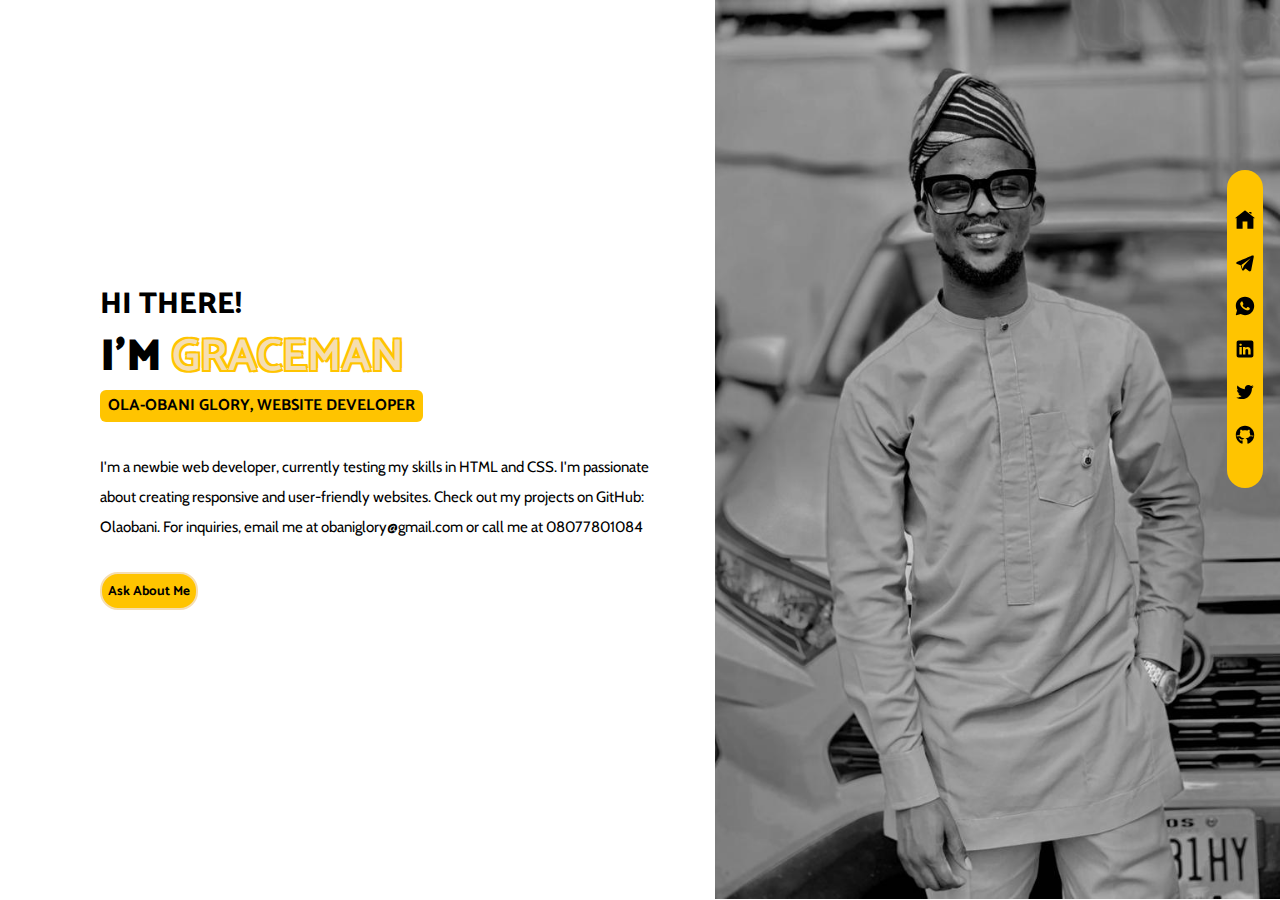
<file: index.html>
<!DOCTYPE html>
<html lang="en">
<head>
    <meta charset="UTF-8">
    <meta name="viewport" content="width=device-width, initial-scale=1.0">
    <title>Portfolio Page</title>
    <link href="https://fonts.googleapis.com/css2?family=Alex+Brush&family=Cabin:ital,wght@0,400..700;1,400..700&family=Catamaran:wght@100..900&family=Cormorant+Garamond:ital,wght@0,300;0,400;0,500;0,600;0,700;1,300;1,400;1,500;1,600;1,700&display=swap" rel="stylesheet">
    <link rel="stylesheet" href="style.css">
</head>
<body>
    <div class="wholepage">
        <div class="firtcoloumn">
            <h2>
                HI THERE!
            </h2>
            <h1>
                I'M <span>GRACEMAN</span>
            </h1>
            <h3>
                OLA-OBANI GLORY, WEBSITE DEVELOPER
            </h3>
            <p>
                I'm a newbie web developer, currently testing my skills in HTML and CSS. I'm passionate about creating responsive and user-friendly websites. Check out my projects on GitHub: Olaobani. For inquiries, email me at obaniglory@gmail.com or call me at 08077801084
            </p>
            <button>
                <a href="about_me.html"><h4>Ask About Me</h4></a>
            </button>
            </div>
            <div class="secondcolumn">
            <div class="icons">
                <a href="https://github.com/Olaobani/ASSIGNMENT" class="icona" target="_blank"> 
                    <svg xmlns="http://www.w3.org/2000/svg" x="0px" y="0px" width="20" height="20" viewBox="0 0 50 50">
                        <path d="M 25 1.0507812 C 24.7825 1.0507812 24.565859 1.1197656 24.380859 1.2597656 L 1.3808594 19.210938 C 0.95085938 19.550938 0.8709375 20.179141 1.2109375 20.619141 C 1.5509375 21.049141 2.1791406 21.129062 2.6191406 20.789062 L 4 19.710938 L 4 46 C 4 46.55 4.45 47 5 47 L 19 47 L 19 29 L 31 29 L 31 47 L 45 47 C 45.55 47 46 46.55 46 46 L 46 19.710938 L 47.380859 20.789062 C 47.570859 20.929063 47.78 21 48 21 C 48.3 21 48.589063 20.869141 48.789062 20.619141 C 49.129063 20.179141 49.049141 19.550938 48.619141 19.210938 L 25.619141 1.2597656 C 25.434141 1.1197656 25.2175 1.0507812 25 1.0507812 z M 35 5 L 35 6.0507812 L 41 10.730469 L 41 5 L 35 5 z"></path>
                    </svg>
                </a>
                <a href="t.me/theenvoymusic" class="icona" target="_blank"> 
                    <svg xmlns="http://www.w3.org/2000/svg" x="0px" y="0px" width="20" height="20" viewBox="0 0 50 50">
                    <path d="M46.137,6.552c-0.75-0.636-1.928-0.727-3.146-0.238l-0.002,0C41.708,6.828,6.728,21.832,5.304,22.445  c-0.259,0.09-2.521,0.934-2.288,2.814c0.208,1.695,2.026,2.397,2.248,2.478l8.893,3.045c0.59,1.964,2.765,9.21,3.246,10.758 c0.3,0.965,0.789,2.233,1.646,2.494c0.752,0.29,1.5,0.025,1.984-0.355l5.437-5.043l8.777,6.845l0.209,0.125 c0.596,0.264,1.167,0.396,1.712,0.396c0.421,0,0.825-0.079,1.211-0.237c1.315-0.54,1.841-1.793,1.896-1.935l6.556-34.077    C47.231,7.933,46.675,7.007,46.137,6.552z M22,32l-3,8l-3-10l23-17L22,32z"></path>
                    </svg>
                </a>
                <a href="https://wa.me/2348077801084" class="icona" target="_blank"> 
                    <svg xmlns="http://www.w3.org/2000/svg" x="0px" y="0px" width="20" height="20" viewBox="0 0 50 50">
                        <path d="M25,2C12.318,2,2,12.318,2,25c0,3.96,1.023,7.854,2.963,11.29L2.037,46.73c-0.096,0.343-0.003,0.711,0.245,0.966 C2.473,47.893,2.733,48,3,48c0.08,0,0.161-0.01,0.24-0.029l10.896-2.699C17.463,47.058,21.21,48,25,48c12.682,0,23-10.318,23-23 S37.682,2,25,2z M36.57,33.116c-0.492,1.362-2.852,2.605-3.986,2.772c-1.018,0.149-2.306,0.213-3.72-0.231 c-0.857-0.27-1.957-0.628-3.366-1.229c-5.923-2.526-9.791-8.415-10.087-8.804C15.116,25.235,13,22.463,13,19.594 s1.525-4.28,2.067-4.864c0.542-0.584,1.181-0.73,1.575-0.73s0.787,0.005,1.132,0.021c0.363,0.018,0.85-0.137,1.329,1.001 c0.492,1.168,1.673,4.037,1.819,4.33c0.148,0.292,0.246,0.633,0.05,1.022c-0.196,0.389-0.294,0.632-0.59,0.973 s-0.62,0.76-0.886,1.022c-0.296,0.291-0.603,0.606-0.259,1.19c0.344,0.584,1.529,2.493,3.285,4.039 c2.255,1.986,4.158,2.602,4.748,2.894c0.59,0.292,0.935,0.243,1.279-0.146c0.344-0.39,1.476-1.703,1.869-2.286 s0.787-0.487,1.329-0.292c0.542,0.194,3.445,1.604,4.035,1.896c0.59,0.292,0.984,0.438,1.132,0.681 C37.062,30.587,37.062,31.755,36.57,33.116z"></path>
                    </svg>
                </a>
                <a href="https://www.linkedin.com/in/graceman-ola-obani-3284b5192?utm_source=share&utm_campaign=share_via&utm_content=profile&utm_medium=ios_app" class="icona" target="_blank"> 
                    <svg xmlns="http://www.w3.org/2000/svg" x="0px" y="0px" width="20" height="20" viewBox="0 0 50 50">
                        <path d="M41,4H9C6.24,4,4,6.24,4,9v32c0,2.76,2.24,5,5,5h32c2.76,0,5-2.24,5-5V9C46,6.24,43.76,4,41,4z M17,20v19h-6V20H17z M11,14.47c0-1.4,1.2-2.47,3-2.47s2.93,1.07,3,2.47c0,1.4-1.12,2.53-3,2.53C12.2,17,11,15.87,11,14.47z M39,39h-6c0,0,0-9.26,0-10 c0-2-1-4-3.5-4.04h-0.08C27,24.96,26,27.02,26,29c0,0.91,0,10,0,10h-6V20h6v2.56c0,0,1.93-2.56,5.81-2.56 c3.97,0,7.19,2.73,7.19,8.26V39z"></path>
                    </svg>
                </a>
            </a>
            <a href="https://x.com/Graceman_Obani?t=MNtQM800Rw2nMLHDuZXQ5A&s=09" class="icona" target="_blank"> 
                <svg xmlns="http://www.w3.org/2000/svg" x="0px" y="0px" width="20" height="20" viewBox="0 0 30 30">
                    <path d="M28,6.937c-0.957,0.425-1.985,0.711-3.064,0.84c1.102-0.66,1.947-1.705,2.345-2.951c-1.03,0.611-2.172,1.055-3.388,1.295 c-0.973-1.037-2.359-1.685-3.893-1.685c-2.946,0-5.334,2.389-5.334,5.334c0,0.418,0.048,0.826,0.138,1.215 c-4.433-0.222-8.363-2.346-10.995-5.574C3.351,6.199,3.088,7.115,3.088,8.094c0,1.85,0.941,3.483,2.372,4.439 c-0.874-0.028-1.697-0.268-2.416-0.667c0,0.023,0,0.044,0,0.067c0,2.585,1.838,4.741,4.279,5.23 c-0.447,0.122-0.919,0.187-1.406,0.187c-0.343,0-0.678-0.034-1.003-0.095c0.679,2.119,2.649,3.662,4.983,3.705 c-1.825,1.431-4.125,2.284-6.625,2.284c-0.43,0-0.855-0.025-1.273-0.075c2.361,1.513,5.164,2.396,8.177,2.396 c9.812,0,15.176-8.128,15.176-15.177c0-0.231-0.005-0.461-0.015-0.69C26.38,8.945,27.285,8.006,28,6.937z"></path>
                </svg>
            </a>
        </a>
        <a href="https://github.com/olaobani" class="icona" target="_blank"> 
            <svg xmlns="http://www.w3.org/2000/svg" x="0px" y="0px" width="20" height="20" viewBox="0 0 50 50">
                <path d="M17.791,46.836C18.502,46.53,19,45.823,19,45v-5.4c0-0.197,0.016-0.402,0.041-0.61C19.027,38.994,19.014,38.997,19,39 c0,0-3,0-3.6,0c-1.5,0-2.8-0.6-3.4-1.8c-0.7-1.3-1-3.5-2.8-4.7C8.9,32.3,9.1,32,9.7,32c0.6,0.1,1.9,0.9,2.7,2c0.9,1.1,1.8,2,3.4,2 c2.487,0,3.82-0.125,4.622-0.555C21.356,34.056,22.649,33,24,33v-0.025c-5.668-0.182-9.289-2.066-10.975-4.975 c-3.665,0.042-6.856,0.405-8.677,0.707c-0.058-0.327-0.108-0.656-0.151-0.987c1.797-0.296,4.843-0.647,8.345-0.714 c-0.112-0.276-0.209-0.559-0.291-0.849c-3.511-0.178-6.541-0.039-8.187,0.097c-0.02-0.332-0.047-0.663-0.051-0.999 c1.649-0.135,4.597-0.27,8.018-0.111c-0.079-0.5-0.13-1.011-0.13-1.543c0-1.7,0.6-3.5,1.7-5c-0.5-1.7-1.2-5.3,0.2-6.6 c2.7,0,4.6,1.3,5.5,2.1C21,13.4,22.9,13,25,13s4,0.4,5.6,1.1c0.9-0.8,2.8-2.1,5.5-2.1c1.5,1.4,0.7,5,0.2,6.6c1.1,1.5,1.7,3.2,1.6,5 c0,0.484-0.045,0.951-0.11,1.409c3.499-0.172,6.527-0.034,8.204,0.102c-0.002,0.337-0.033,0.666-0.051,0.999 c-1.671-0.138-4.775-0.28-8.359-0.089c-0.089,0.336-0.197,0.663-0.325,0.98c3.546,0.046,6.665,0.389,8.548,0.689 c-0.043,0.332-0.093,0.661-0.151,0.987c-1.912-0.306-5.171-0.664-8.879-0.682C35.112,30.873,31.557,32.75,26,32.969V33 c2.6,0,5,3.9,5,6.6V45c0,0.823,0.498,1.53,1.209,1.836C41.37,43.804,48,35.164,48,25C48,12.318,37.683,2,25,2S2,12.318,2,25 C2,35.164,8.63,43.804,17.791,46.836z"></path>
            </svg>
        </a>
            </div>
            </div>
        </div>

</body>
</html>
</file>
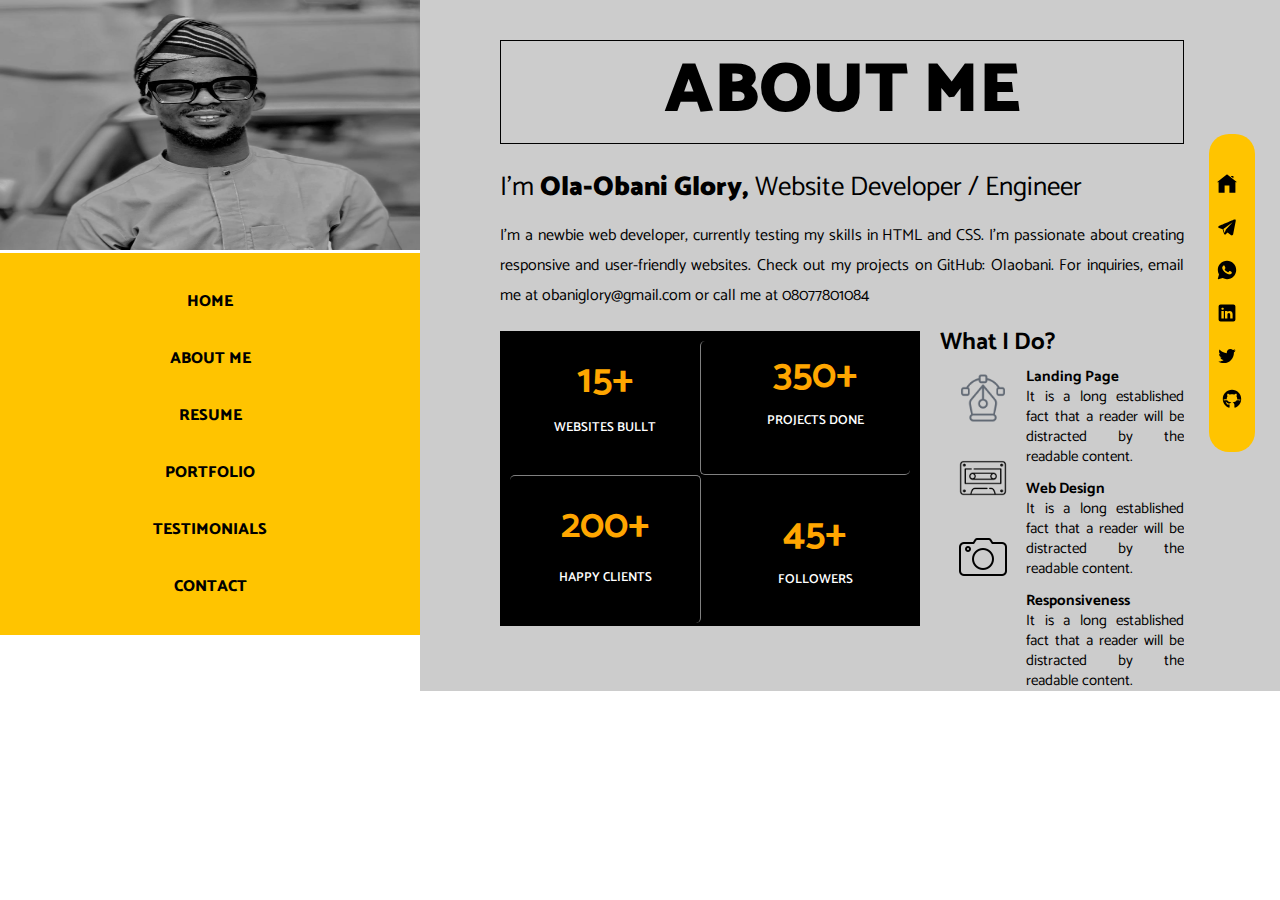
<file: about_me.html>
<!DOCTYPE html>
<html lang="en">
<head>
    <meta charset="UTF-8">
    <meta name="viewport" content="width=device-width, initial-scale=1.0">
    <title>About Me</title>
    <link href="https://fonts.googleapis.com/css2?family=Alex+Brush&family=Cabin:ital,wght@0,400..700;1,400..700&family=Catamaran:wght@100..900&family=Cormorant+Garamond:ital,wght@0,300;0,400;0,500;0,600;0,700;1,300;1,400;1,500;1,600;1,700&display=swap" rel="stylesheet">
    <link rel="stylesheet" href="style.css">
</head>
<body>
    <div class="wholepage">
        <div class="maincolumn1">
            <div class="image">
                <a href="index.html"><img src="image/Ola2.jpeg" alt="my passport"></a>
            </div>
            <div>
                <div class="aboutme">
                        <a href="#">HOME</a>
                        <a href="#">ABOUT ME</a>
                        <a href="#">RESUME</a>
                        <a href="#">PORTFOLIO</a>
                        <a href="#">TESTIMONIALS</a>
                        <a href="#">CONTACT</a>
                </div>
            </div>
           </div>
        <div class="maincolumn2">
            <div class="h">
                <h1>ABOUT ME</h1>
                <article>I'm <span> Ola-Obani Glory,</span> Website Developer / Engineer</article>
                <section> I'm a newbie web developer, currently testing my skills in HTML and CSS. I'm passionate about creating responsive and user-friendly websites. Check out my projects on GitHub: Olaobani. For inquiries, email me at obaniglory@gmail.com or call me at 08077801084
                </div>
                <div class="lastdiv">
                    <div class="left-container">
                        <div class="item1">
                            <h1>15+</h1>
                            <p>WEBSITES BULLT</p>
                        </div>
                        <div class="item2">
                            <h1>350+</h1>
                            <p>PROJECTS DONE</p>
                        </div>
                        <div class="item3">
                            <h1>200+</h1>
                            <p>HAPPY CLIENTS</p>
                        </div>
                        <div class="item4">
                            <h1>45+</h1>
                            <p>FOLLOWERS</p>
                        </div>
                    </div>
                    <div class="whatido">
                        <div class="whatidotext">
                            What I Do?
                        </div>
                        <div class="rrr">
                            <div class="images">
                                <img class="ballpen" src="image2/icons8pen.png" alt="ballpen">
                                <img class="cassette" src="image2/icons8cassette.png" alt="cassette">
                                <img class="camera" src="image2/icons8camera.png" alt="camera">
                            </div>
                        <div class="imagedescription">
                                <span class="x">Landing Page</span>It is a long established fact that a reader will be distracted by the readable content. 
                                <span class="x">Web Design</span>It is a long established fact that a reader will be distracted by the readable content. 
                                <span class="x">Responsiveness</span>It is a long established fact that a reader will be distracted by the readable content. 
                        </div>
                        </div>
                    </div>
                </div>
        </div>
        <div class="maincolumn3">
            <div class="abouticons">
                <a href="https://github.com/Olaobani/ASSIGNMENT" class="icona" target="_blank"> 
                    <svg xmlns="http://www.w3.org/2000/svg" x="0px" y="0px" width="20" height="20" viewBox="0 0 50 50">
                        <path d="M 25 1.0507812 C 24.7825 1.0507812 24.565859 1.1197656 24.380859 1.2597656 L 1.3808594 19.210938 C 0.95085938 19.550938 0.8709375 20.179141 1.2109375 20.619141 C 1.5509375 21.049141 2.1791406 21.129062 2.6191406 20.789062 L 4 19.710938 L 4 46 C 4 46.55 4.45 47 5 47 L 19 47 L 19 29 L 31 29 L 31 47 L 45 47 C 45.55 47 46 46.55 46 46 L 46 19.710938 L 47.380859 20.789062 C 47.570859 20.929063 47.78 21 48 21 C 48.3 21 48.589063 20.869141 48.789062 20.619141 C 49.129063 20.179141 49.049141 19.550938 48.619141 19.210938 L 25.619141 1.2597656 C 25.434141 1.1197656 25.2175 1.0507812 25 1.0507812 z M 35 5 L 35 6.0507812 L 41 10.730469 L 41 5 L 35 5 z"></path>
                    </svg>
                </a>
                <a href="t.me/theenvoymusic" class="icona" target="_blank"> 
                    <svg xmlns="http://www.w3.org/2000/svg" x="0px" y="0px" width="20" height="20" viewBox="0 0 50 50">
                    <path d="M46.137,6.552c-0.75-0.636-1.928-0.727-3.146-0.238l-0.002,0C41.708,6.828,6.728,21.832,5.304,22.445  c-0.259,0.09-2.521,0.934-2.288,2.814c0.208,1.695,2.026,2.397,2.248,2.478l8.893,3.045c0.59,1.964,2.765,9.21,3.246,10.758 c0.3,0.965,0.789,2.233,1.646,2.494c0.752,0.29,1.5,0.025,1.984-0.355l5.437-5.043l8.777,6.845l0.209,0.125 c0.596,0.264,1.167,0.396,1.712,0.396c0.421,0,0.825-0.079,1.211-0.237c1.315-0.54,1.841-1.793,1.896-1.935l6.556-34.077    C47.231,7.933,46.675,7.007,46.137,6.552z M22,32l-3,8l-3-10l23-17L22,32z"></path>
                    </svg>
                </a>
                <a href="https://wa.me/2348077801084" class="icona" target="_blank"> 
                    <svg xmlns="http://www.w3.org/2000/svg" x="0px" y="0px" width="20" height="20" viewBox="0 0 50 50">
                        <path d="M25,2C12.318,2,2,12.318,2,25c0,3.96,1.023,7.854,2.963,11.29L2.037,46.73c-0.096,0.343-0.003,0.711,0.245,0.966 C2.473,47.893,2.733,48,3,48c0.08,0,0.161-0.01,0.24-0.029l10.896-2.699C17.463,47.058,21.21,48,25,48c12.682,0,23-10.318,23-23 S37.682,2,25,2z M36.57,33.116c-0.492,1.362-2.852,2.605-3.986,2.772c-1.018,0.149-2.306,0.213-3.72-0.231 c-0.857-0.27-1.957-0.628-3.366-1.229c-5.923-2.526-9.791-8.415-10.087-8.804C15.116,25.235,13,22.463,13,19.594 s1.525-4.28,2.067-4.864c0.542-0.584,1.181-0.73,1.575-0.73s0.787,0.005,1.132,0.021c0.363,0.018,0.85-0.137,1.329,1.001 c0.492,1.168,1.673,4.037,1.819,4.33c0.148,0.292,0.246,0.633,0.05,1.022c-0.196,0.389-0.294,0.632-0.59,0.973 s-0.62,0.76-0.886,1.022c-0.296,0.291-0.603,0.606-0.259,1.19c0.344,0.584,1.529,2.493,3.285,4.039 c2.255,1.986,4.158,2.602,4.748,2.894c0.59,0.292,0.935,0.243,1.279-0.146c0.344-0.39,1.476-1.703,1.869-2.286 s0.787-0.487,1.329-0.292c0.542,0.194,3.445,1.604,4.035,1.896c0.59,0.292,0.984,0.438,1.132,0.681 C37.062,30.587,37.062,31.755,36.57,33.116z"></path>
                    </svg>
                </a>
                <a href="https://www.linkedin.com/in/graceman-ola-obani-3284b5192?utm_source=share&utm_campaign=share_via&utm_content=profile&utm_medium=ios_app" class="icona" target="_blank"> 
                    <svg xmlns="http://www.w3.org/2000/svg" x="0px" y="0px" width="20" height="20" viewBox="0 0 50 50">
                        <path d="M41,4H9C6.24,4,4,6.24,4,9v32c0,2.76,2.24,5,5,5h32c2.76,0,5-2.24,5-5V9C46,6.24,43.76,4,41,4z M17,20v19h-6V20H17z M11,14.47c0-1.4,1.2-2.47,3-2.47s2.93,1.07,3,2.47c0,1.4-1.12,2.53-3,2.53C12.2,17,11,15.87,11,14.47z M39,39h-6c0,0,0-9.26,0-10 c0-2-1-4-3.5-4.04h-0.08C27,24.96,26,27.02,26,29c0,0.91,0,10,0,10h-6V20h6v2.56c0,0,1.93-2.56,5.81-2.56 c3.97,0,7.19,2.73,7.19,8.26V39z"></path>
                    </svg>
                </a>
            </a>
            <a href="https://x.com/Graceman_Obani?t=MNtQM800Rw2nMLHDuZXQ5A&s=09" class="icona" target="_blank"> 
                <svg xmlns="http://www.w3.org/2000/svg" x="0px" y="0px" width="20" height="20" viewBox="0 0 30 30">
                    <path d="M28,6.937c-0.957,0.425-1.985,0.711-3.064,0.84c1.102-0.66,1.947-1.705,2.345-2.951c-1.03,0.611-2.172,1.055-3.388,1.295 c-0.973-1.037-2.359-1.685-3.893-1.685c-2.946,0-5.334,2.389-5.334,5.334c0,0.418,0.048,0.826,0.138,1.215 c-4.433-0.222-8.363-2.346-10.995-5.574C3.351,6.199,3.088,7.115,3.088,8.094c0,1.85,0.941,3.483,2.372,4.439 c-0.874-0.028-1.697-0.268-2.416-0.667c0,0.023,0,0.044,0,0.067c0,2.585,1.838,4.741,4.279,5.23 c-0.447,0.122-0.919,0.187-1.406,0.187c-0.343,0-0.678-0.034-1.003-0.095c0.679,2.119,2.649,3.662,4.983,3.705 c-1.825,1.431-4.125,2.284-6.625,2.284c-0.43,0-0.855-0.025-1.273-0.075c2.361,1.513,5.164,2.396,8.177,2.396 c9.812,0,15.176-8.128,15.176-15.177c0-0.231-0.005-0.461-0.015-0.69C26.38,8.945,27.285,8.006,28,6.937z"></path>
                </svg>
            </a>
        </a>
        <a href="https://github.com/olaobani" class="icona" target="_blank"> 
            <svg xmlns="http://www.w3.org/2000/svg" x="0px" y="0px" width="30" height="20" viewBox="0 0 50 50">
                <path d="M17.791,46.836C18.502,46.53,19,45.823,19,45v-5.4c0-0.197,0.016-0.402,0.041-0.61C19.027,38.994,19.014,38.997,19,39 c0,0-3,0-3.6,0c-1.5,0-2.8-0.6-3.4-1.8c-0.7-1.3-1-3.5-2.8-4.7C8.9,32.3,9.1,32,9.7,32c0.6,0.1,1.9,0.9,2.7,2c0.9,1.1,1.8,2,3.4,2 c2.487,0,3.82-0.125,4.622-0.555C21.356,34.056,22.649,33,24,33v-0.025c-5.668-0.182-9.289-2.066-10.975-4.975 c-3.665,0.042-6.856,0.405-8.677,0.707c-0.058-0.327-0.108-0.656-0.151-0.987c1.797-0.296,4.843-0.647,8.345-0.714 c-0.112-0.276-0.209-0.559-0.291-0.849c-3.511-0.178-6.541-0.039-8.187,0.097c-0.02-0.332-0.047-0.663-0.051-0.999 c1.649-0.135,4.597-0.27,8.018-0.111c-0.079-0.5-0.13-1.011-0.13-1.543c0-1.7,0.6-3.5,1.7-5c-0.5-1.7-1.2-5.3,0.2-6.6 c2.7,0,4.6,1.3,5.5,2.1C21,13.4,22.9,13,25,13s4,0.4,5.6,1.1c0.9-0.8,2.8-2.1,5.5-2.1c1.5,1.4,0.7,5,0.2,6.6c1.1,1.5,1.7,3.2,1.6,5 c0,0.484-0.045,0.951-0.11,1.409c3.499-0.172,6.527-0.034,8.204,0.102c-0.002,0.337-0.033,0.666-0.051,0.999 c-1.671-0.138-4.775-0.28-8.359-0.089c-0.089,0.336-0.197,0.663-0.325,0.98c3.546,0.046,6.665,0.389,8.548,0.689 c-0.043,0.332-0.093,0.661-0.151,0.987c-1.912-0.306-5.171-0.664-8.879-0.682C35.112,30.873,31.557,32.75,26,32.969V33 c2.6,0,5,3.9,5,6.6V45c0,0.823,0.498,1.53,1.209,1.836C41.37,43.804,48,35.164,48,25C48,12.318,37.683,2,25,2S2,12.318,2,25 C2,35.164,8.63,43.804,17.791,46.836z"></path>
            </svg>
        </a>
            </div>
        </div>
    </div>
</body>
</html>
</file>
<file: style.css>
/*default browser reset code*/

html, body, div, span, object, iframe,
h1, h2, h3, h4, h5, h6, p, blockquote, pre,
abbr, address, cite, code,
del, dfn, em, img, ins, kbd, q, samp,
small, strong, sub, sup, var,
b, i,
dl, dt, dd, ol, ul, li,
fieldset, form, label, legend,
table, caption, tbody, tfoot, thead, tr, th, td,
article, aside, canvas, details, figcaption, figure,
footer, header, hgroup, menu, nav, section, summary,
time, mark, audio, video {
    margin:0;
    padding:0;
    border:0;
    outline:0;
    font-size:100%;
    vertical-align:baseline;
    background:transparent;
}

body {
    line-height:1;
}

article,aside,details,figcaption,figure,
footer,header,hgroup,menu,nav,section {
    display:block;
}

nav ul {
    list-style:none;
}

blockquote, q {
    quotes:none;
}

blockquote:before, blockquote:after,
q:before, q:after {
    content:'';
    content:none;
}

a {
    margin:0;
    padding:0;
    font-size:100%;
    vertical-align:baseline;
    background:transparent;
}

/* change colours to suit your needs */
ins {
    background-color:#ff9;
    color:#000;
    text-decoration:none;
}

/* change colours to suit your needs */
mark {
    background-color:#ff9;
    color:#000;
    font-style:italic;
    font-weight:bold;
}

del {
    text-decoration: line-through;
}

abbr[title], dfn[title] {
    border-bottom:1px dotted;
    cursor:help;
}

table {
    border-collapse:collapse;
    border-spacing:0;
}

/* change border colour to suit your needs */
hr {
    display:block;
    height:1px;
    border:0;  
    border-top:1px solid #cccccc;
    margin:1em 0;
    padding:0;
}

input, select {
    vertical-align:middle;
}
/* THIS IS WHERE MY STYLING STARTS */
/* protfoliocard first page */
    .wholepage {
        display: flex;
    }
    .firtcoloumn {
        flex: 1;
        height: 100%;
        margin:  auto 0%;
        padding: 0px 50px 0px 100px;
    }
    .secondcolumn {
        flex: 1;
        /* to make the height perfect */
        height: calc(100vh - 1px);
        background-image: url(image/ola.jpeg);
        background-size: cover;
        background-repeat: no-repeat;
        background-position: center;
    
    }
    h2{
        font-size: 30px;
        font-family: "catamaran";
        padding-bottom: 15px;
        font-weight: 800;
    }
    h1{
        font-size: 45px;
        font-family: "catamaran";
        padding-bottom: 10px;
        font-weight: 900;
    }
    h1 span{
        color: wheat;
        font-weight: 600;
        /* how to add outline */
        text-shadow:
        -2px -2px 0 #ffc400,  
        2px -2px 0 #ffc400,
        -2px 2px 0 #ffc400,
        2px 2px 0 #ffc400;
    }
    h3 {
        font-family: "catamaran";
        background-color: #ffc400;
        padding: 8px;
        width: fit-content;
        height: fit-content;
        border-radius: 6px   ;
    }
    p {
        padding: 30px 0px;
        font-size: 15px;
        font-family: "cabin";
        line-height: 30px;
    }
    button {
        font-family: "catamaran";
        font-weight: 700;
        background-color: #ffc400;
        padding: 6px;
        width: fit-content;
        height: fit-content;
        border: 2px solid wheat;
        border-radius: 18px;
        transition: transform 0.3s ease;
    }
    button:hover{
        transform: scale(1.07);;
    }
    a {
        text-decoration: none;
        color: black;
        
    }
    a:hover {
        text-decoration: none;
        color: white;
    }
    .icons {
        display: flex;
        flex-direction: column;
        margin: 30% 3% 50% auto;
        background-color: #ffc400;
        gap: 20px;
        padding: 40px 8px;
        width: fit-content;
        border-radius: 20px;
    }
    .icona {
        transition: transform 0.3s ease;
    }
    .icona:hover {
        transform: scale(1.3);;
    }
    .svg {
        fill: black;
        transition: fill 0.3s ease;
    }
    .svg:hover {
        fill: white;
      }
      /* styling for about me page */
      .maincolumn1{
        flex: 3;
      }
      .maincolumn2{
        flex: 8;
        background-color: #cccccc;
      }
      .maincolumn3{
        flex: 1;
        background-color: #cccccc;
      }
     img{
        height: 250px;
        width:420px;
     }
      .aboutme{
        display: flex;
        flex-flow: column;
        text-align: center;
        font-family: "catamaran";
        font-weight: 800;
        background-color: #ffc400;line-height: 57px;
        padding: 20px 20px;
      }
    .h{
        margin: 40px 0px 0px 80px;       
      }
      .h h1{
        font-family: "catamaran";
        text-align: center;
        border: 1px solid #000;
        font-size: 70px;
        padding: 16px 0;
      }
      .abouticons {
        display: flex;
        flex-direction: column;
        margin: 140% auto 0% auto;
        background-color: #ffc400;
        gap: 20px;
        padding: 40px 8px;
        width: fit-content;
        border-radius: 20px;
    }
    .h article{
        font-family: "catamaran" ;
        padding: 30px 0px 20px 0px;
        font-size: 27px;

    }
    article span{
        font-weight: 900;
    }
    section{
        padding: 0px 0px 20px 0px;
        line-height: 30px;
        text-align: justify;
        font-family: "catamaran";
    }
    .lastdiv{
        display: flex;
    }
    .left-container{
        display: flex;
        flex-wrap: wrap;
        margin: 0px 20px 10px 80px;
        justify-content: space-between;
        width: 400px; 
        height: 275px;
        padding: 10px;
        background-color: #000;
    }
    .item1{
        width: calc(50% - 10px);
        height: calc(50% - 20px);
        margin-bottom: 20px;
        margin: auto 0%;
    }
    .item1 p{
    padding-top: 2px;
    }
    .item1 h1{
        padding-top: 12px;
    }
    .item2{
        width: calc(50% - 10px);
        height: calc(50% - 20px);
        margin-bottom: 20px;
        margin: auto 0%;
        border-bottom: 1px solid gray;
        border-left: 1px solid gray;
        border-radius: 5px;
        padding-left: 19px;
        padding-top: 15px;
        border-radius: 5px;
    }
    .item2 p{
        padding-top: 0px;
        }
    .item3{
        width: calc(50% - 10px);
        height: calc(50% - 20px);
        margin: auto 0%;  
        border-right: 1px solid gray;  
        border-top: 1px solid gray;  
        border-radius: 5px;
        padding-top: 30px;
    
    }
    .item3 p{
        padding-top: 7px;
    }
    .item4{
        width: calc(50% - 10px);
        height: calc(50% - 70px);
        margin: auto 0%; 
    }
    .item4 p{
        padding-top: 0px;
    }
    
    .left-container  p{
        font-family: "catamaran";
        color: white;
        font-size: 13px;
        font-weight: 600;
        text-align: center;
    }
    .left-container  h1{
        font-size: 40px;
        font-weight: 700;
        font-family: "catamaran";
        text-align: center;
        color: #ffa600;
    }
    .whatido{
        flex: 5;
    }
    .whatidotext{
        font-family: "catamaran";
        font-size: 24px;
        font-weight: 700;
    }
    .rrr{
        display: flex;
    }
    .images{
        margin: 18px;
        display: flex;
        flex-flow: column;
        gap: 30px;
    }
    .camera{
        width: 50px;
        height: 50px;
    }
    .cassette{
        width: 50px;
        height: 50px;
    }
    .ballpen{
        width: 50px;
        height: 50px;
    }
    .imagedescription{
        display: flex;
        flex-flow: row wrap;
        font-family: "catamaran";
        line-height: 20px;
        font-size: 15px;
        text-align: justify;
    }
.w{
    font-family: "catamaran";
    color: white;
    font-size: 13px;
    font-weight: 600;
}
.x{
    padding-top: 12px;
    font-weight: bold;
}
</file>
